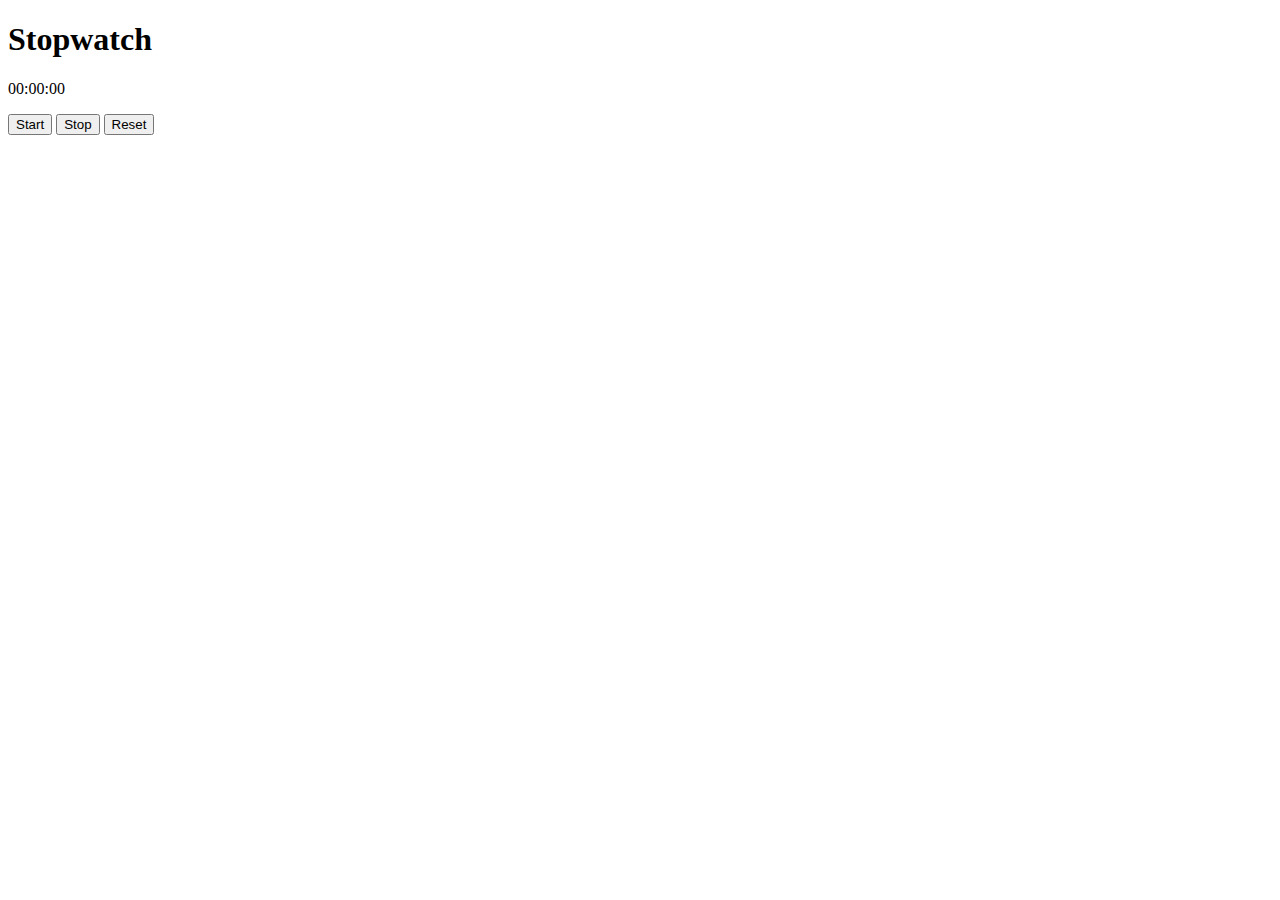
<file: index.html>
<!DOCTYPE html>
<html lang="en">

<head>
    <meta charset="UTF-8">
    <meta name="viewport" content="width=device-width, initial-scale=1.0">
    <title>Document</title>
</head>

<body>
    <h1>Stopwatch</h1>
    <p id="display"></p>
    <button id="start_btn">Start</button>
    <button id="stop_btn">Stop</button>
    <button id="reset_btn">Reset</button>
</body>

</html>
<script>
    //padStart,padEnd - String
    let a = "hello";
    console.log(a.padStart(10, 0));
    console.log(a.padEnd(10, 0));

    let b = 9348;
    console.log(typeof b.toString());
    console.log(b.toString().padEnd(8, "0"));

    //stopwatch
    let timer;
    let seconds = 0;
    let minutes = 0;
    let hour = 0;

    const updateDisplay = () => {
        document.getElementById("display").innerHTML = `${hour.toString().padStart(2, "0")}:${minutes.toString().padStart(2, "0")}:${seconds.toString().padStart(2, "0")}`
    }
    document.getElementById("start_btn").addEventListener("click", () => {
        timer = setInterval(() => {
            seconds++;
            if (seconds == 60) {
                seconds = 0;
                minutes++;
            }
            if (minutes == 60) {
                minutes = 0;
                hour++;
            }
            updateDisplay();
        }, 1000)
    })
    document.getElementById("stop_btn").addEventListener("click", () => {
        clearInterval(timer)
        updateDisplay()
    })
    document.getElementById("reset_btn").addEventListener("click", () => {
        clearInterval(timer)
        seconds = 0;
        minutes = 0;
        hour = 0;
        updateDisplay();
    })
    updateDisplay();
</script>
</file>
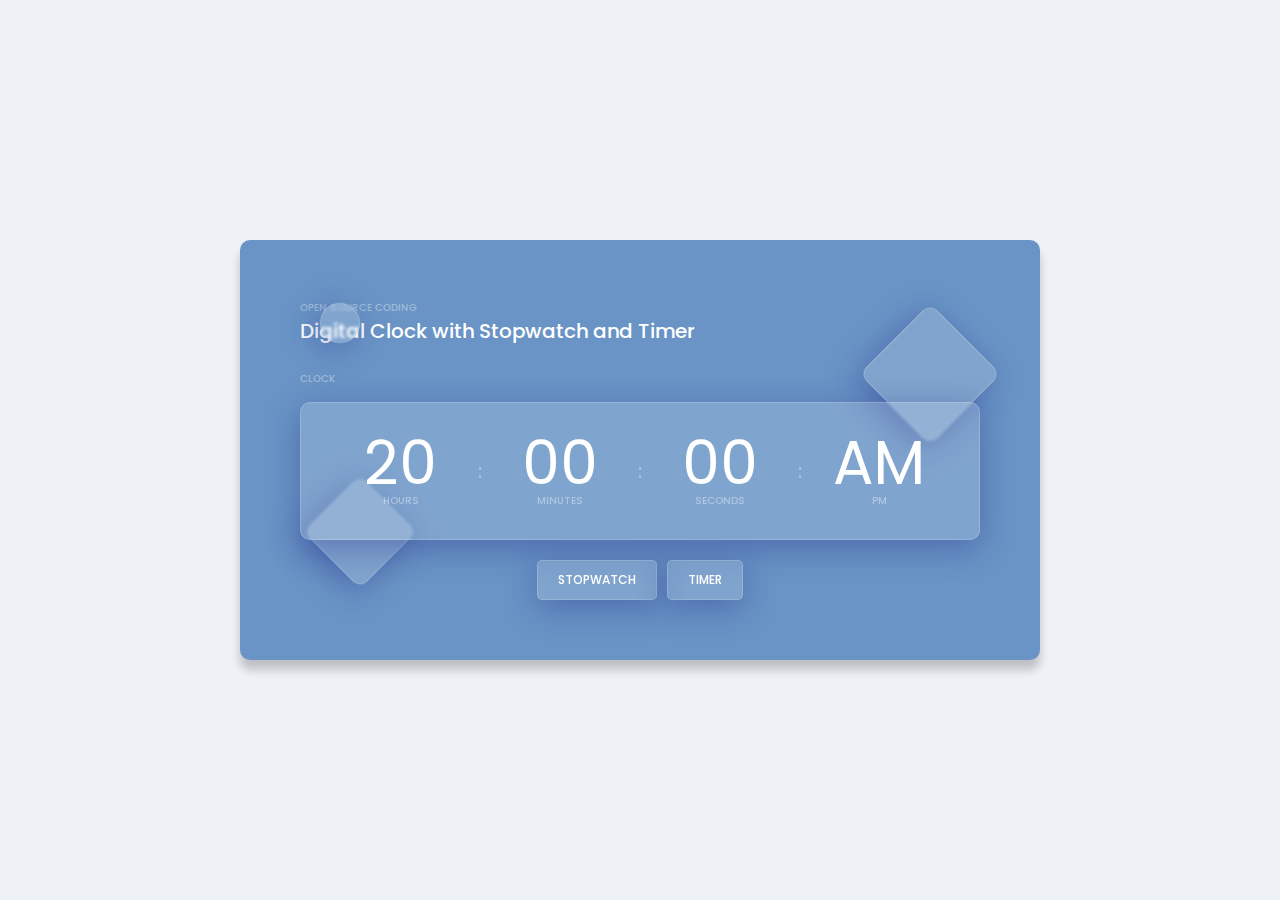
<file: index1.html>
<!DOCTYPE html>
<html lang="en">
  <head>
    <meta charset="UTF-8" />
    <meta http-equiv="X-UA-Compatible" content="IE=edge" />
    <meta name="viewport" content="width=device-width, initial-scale=1.0" />
    <link rel="stylesheet" href="style.css" />
    <title>Digital Clock</title>
  </head>
  <body>
    <div class="container">
      <div class="bg-elem"></div>
      <div class="bg-elem"></div>
      <div class="bg-elem"></div>
      <div class="content">
        <p>Open Source Coding</p>
        <h3>Digital Clock with Stopwatch and Timer</h3>
        <p class="type">Clock</p>
      </div>

      <div class="main-container">
        <div class="clock">
          <div class="wrapper">
            <div class="main">
              <div class="hour">
                <p class="number" id="hour">20</p>
                <p>hours</p>
              </div>
              <p class="colon">:</p>
              <div class="min">
                <p class="number" id="min">00</p>
                <p>minutes</p>
              </div>
              <p class="colon">:</p>
              <div class="sec">
                <p class="number" id="sec">00</p>
                <p>seconds</p>
              </div>
              <p class="colon">:</p>
              <div class="ampm">
                <p class="number" id="ampm">AM</p>
                <p id="other-ampm">PM</p>
              </div>
            </div>
          </div>
          <div class="btns">
            <button class="btn" id="stopwatch-btn">Stopwatch</button>
            <button class="btn" id="timer-btn">Timer</button>
          </div>
        </div>

        <div class="stopwatch hidden">
          <div class="wrapper">
            <div class="main">
              <div class="hour">
                <p class="number" id="stopwatch-hour">00</p>
                <p>hours</p>
              </div>
              <p class="colon">:</p>
              <div class="min">
                <p class="number" id="stopwatch-min">00</p>
                <p>minutes</p>
              </div>
              <p class="colon">:</p>
              <div class="sec">
                <p class="number" id="stopwatch-sec">00</p>
                <p>seconds</p>
              </div>
              <p class="colon">:</p>
              <div class="ms">
                <p class="number" id="stopwatch-ms">00</p>
                <p>miliseconds</p>
              </div>
            </div>
          </div>
          <div class="laps">
            <!-- <div class="lap active">
              <p>lap 1</p>
              <p>00:00</p>
            </div> -->
          </div>
          <div class="btns">
            <button class="btn start-stopwatch">Start</button>
            <button class="btn lap-stopwatch hidden">Lap</button>
            <button class="btn reset-stopwatch">Reset</button>
            <button class="btn back-btn">Back</button>
          </div>
        </div>

        <div class="timer hidden">
          <div class="wrapper">
            <div class="main">
              <div class="hour">
                <p class="number" id="timer-hour">00</p>
                <p>hours</p>
              </div>
              <p class="colon">:</p>
              <div class="min">
                <p class="number" id="timer-min">00</p>
                <p>minutes</p>
              </div>
              <p class="colon">:</p>
              <div class="sec">
                <p class="number" id="timer-sec">00</p>
                <p>seconds</p>
              </div>
              <p class="colon">:</p>
              <div class="ms">
                <p class="number" id="timer-ms">00</p>
                <p>miliseconds</p>
              </div>
            </div>
          </div>
          <div class="btns">
            <button class="btn start-timer">Start</button>
            <button class="btn stop-timer hidden">Stop</button>
            <button class="btn reset-timer">Reset</button>
            <button class="btn back-btn">Back</button>
          </div>
        </div>
      </div>
    </div>

    


    <script
      src="https://cdnjs.cloudflare.com/ajax/libs/jquery/3.6.3/jquery.min.js"
      integrity="sha512-STof4xm1wgkfm7heWqFJVn58Hm3EtS31XFaagaa8VMReCXAkQnJZ+jEy8PCC/iT18dFy95WcExNHFTqLyp72eQ=="
      crossorigin="anonymous"
    ></script>
    <script src="script.js"></script>
  </body>
</html>
</file>
<file: style.css>
@import url(https://fonts.googleapis.com/css?family=Poppins:100,100italic,200,200italic,300,300italic,regular,italic,500,500italic,600,600italic,700,700italic,800,800italic,900,900italic);

* {
  margin: 0;
  padding: 0;
  box-sizing: border-box;
  font-family: "Poppins", sans-serif;
}
body {
  min-height: 100vh;
  display: flex;
  justify-content: center;
  align-items: center;
  background: #eef1f6;
  /* overflow: hidden; */
}
.container {
  position: relative;
  width: 100%;
  max-width: 800px;
  /* min-height: 500px; */
  padding: 60px;
  border-radius: 10px;
  color: #fff;
  background: #6994c5;
  box-shadow: 0 10px 10px rgba(0, 0, 0, 0.2);
}
p,
i {
  font-size: 10px;
  font-weight: 500;
  color: #ffffff62;
  text-transform: uppercase;
}
.content h3 {
  font-size: 20px;
  font-weight: 500;
  margin-bottom: 25px;
}
.wrapper {
  padding: 30px 0;
  border-radius: 10px;
  margin-top: 15px;
  background: rgba(255, 255, 255, 0.15);
  box-shadow: 0 8px 32px 0 rgba(31, 38, 135, 0.37);
  backdrop-filter: blur(1.5px);
  -webkit-backdrop-filter: blur(1.5px);
  border-radius: 10px;
  border: 1px solid rgba(255, 255, 255, 0.18);
  transition: all 0.3s ease;
}
.wrapper:hover {
  box-shadow: none;
}
.main {
  display: flex;
  align-items: center;
  justify-content: center;
  gap: 10px;
}
.main div {
  width: 20%;
  text-align: center;
}
.main .number {
  position: relative;
  font-size: 60px;
  font-weight: 400;
  line-height: 1;
  color: #fff;
}
.main .colon {
  font-size: 20px;
}
.btns {
  margin-top: 20px;
  display: flex;
  align-items: center;
  justify-content: center;
  flex-wrap: wrap;
  gap: 10px;
}
.btn {
  padding: 10px 20px;
  border-radius: 5px;
  color: #fff;
  border: none;
  font-size: 12px;
  font-weight: 500;
  text-transform: uppercase;
  cursor: pointer;
  transition: all 0.3s ease;
  background: rgba(255, 255, 255, 0.15);
  box-shadow: 0 8px 32px 0 rgba(31, 38, 135, 0.37);
  backdrop-filter: blur(1.5px);
  -webkit-backdrop-filter: blur(1.5px);
  border: 1px solid rgba(255, 255, 255, 0.18);
}
.btn:active {
  box-shadow: none;
}
.hidden {
  display: none;
}
.laps {
  position: relative;
  max-height: 100px;
  overflow-y: auto;
  display: flex;
  align-items: center;
  flex-direction: column;
  gap: 10px;
  margin: 0 auto;
  margin-top: 20px;
}
.laps::-webkit-scrollbar {
  width: 5px;
}
.laps::-webkit-scrollbar-track {
  background: rgba(255, 255, 255, 0.15);
  border-radius: 10px;
}
.laps::-webkit-scrollbar-thumb {
  background: rgba(255, 255, 255, 0.15);
  border-radius: 10px;
}
.lap {
  width: 50%;
  display: flex;
  justify-content: space-between;
  padding: 10px;
  background: rgba(255, 255, 255, 0.15);
  border-radius: 10px;
  border: 1px solid rgba(255, 255, 255, 0.18);
}
.lap:last-child {
  border-bottom: none;
}
.lap.active p {
  color: #fff;
}

.bg-elem {
  position: absolute;
  top: 60%;
  left: 10%;
  width: 80px;
  height: 80px;
  transform: rotate(45deg);
  background: rgba(255, 255, 255, 0.15);
  box-shadow: 0 8px 32px 0 rgba(31, 38, 135, 0.37);
  backdrop-filter: blur(1.5px);
  -webkit-backdrop-filter: blur(1.5px);
  border-radius: 10px;
  border: 1px solid rgba(255, 255, 255, 0.18);
  animation: bg-elem 10s linear infinite;
  transition: all 0.3s ease;
}
.bg-elem:hover {
  animation-play-state: paused;
  box-shadow: none;
}
.bg-elem:nth-child(2) {
  top: 20%;
  left: 80%;
  width: 100px;
  height: 100px;
  animation-duration: 30s;
}
.bg-elem:nth-child(3) {
  top: 15%;
  left: 10%;
  width: 40px;
  height: 40px;
  border-radius: 50%;
  animation-duration: 20s;
}

@keyframes bg-elem {
  0% {
    transform: rotate(45deg) translate(0, 0);
  }
  50% {
    transform: rotate(45deg) translate(20px, 20px);
  }
  100% {
    transform: rotate(45deg) translate(0, 0);
  }
}

/* responsive */
@media (max-width: 600px) {
  .container {
    height: 100vh;
    display: flex;
    flex-direction: column;
    justify-content: center;
    border-radius: 0;
    padding: 0 20px;
  }
  .content h3 {
    font-size: 16px;
  }
  .main-wrapper {
    padding: 20px 0;
  }
  .main div {
    width: 15%;
  }
  .main .number {
    font-size: 50px;
  }
  .main .colon {
    font-size: 16px;
  }

  .bg-elem {
    display: none;
  }
}

@media (max-width: 400px) {
  .container {
    padding: 0 10px;
  }
  .content h3 {
    font-size: 14px;
  }
  .main-wrapper {
    padding: 10px 0;
  }
  .main-wrapper .head {
    padding: 0 20px;
  }
  .main .number {
    font-size: 40px;
  }
  .main .colon {
    font-size: 12px;
  }
}

/* Credits */
.credits a {
  position: absolute;
  bottom: 10px;
  right: 10px;
  font-size: 14px;
  color: #333;
}
.credits span {
  color: #109dff;
}
</file>
